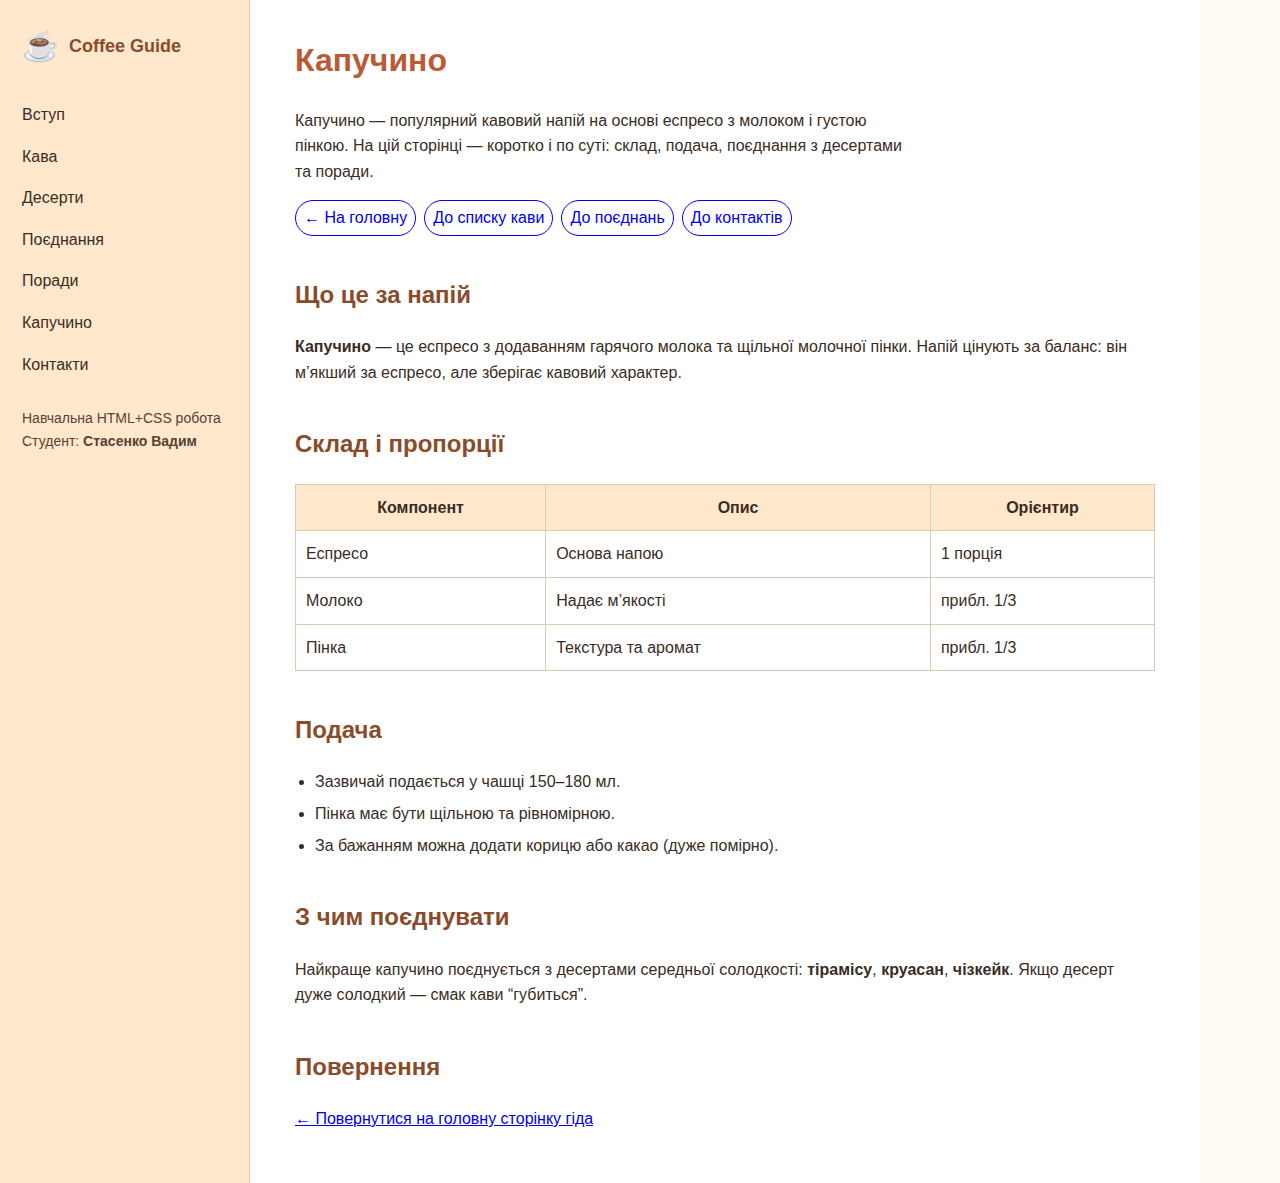
<file: cappuccino.html>
<!doctype html>
<html lang="uk">
<head>
  <meta name="viewport" content="width=device-width, initial-scale=1">
  <meta charset="utf-8">
  <title>Капучино — сторінка напою</title>
  <meta name="description" content="Сторінка про капучіно: склад, подача, поради та поєднання з десертами.">
  <link rel="stylesheet" href="style.css">

  <style>
    .pill{ display:inline-block; padding:.25rem .5rem; border:1px solid currentColor; border-radius:999px; text-decoration:none; }
    .pill:hover,.pill:focus{ text-decoration:none; }
    .chips{ display:flex; flex-wrap:wrap; gap:.5rem; margin:1rem 0; }
  </style>
</head>

<body>
<a class="skip-link" href="#main">Перейти до основного вмісту</a>

<div class="layout">
  <aside class="sidebar">
    <div class="brand">
      <span class="brand__icon">☕</span>
      <span class="brand__title">Coffee Guide</span>
    </div>

    <nav class="menu" aria-label="Бокова навігація">
      <a href="index.html#intro">Вступ</a>
      <a href="index.html#coffee">Кава</a>
      <a href="index.html#desserts">Десерти</a>
      <a href="index.html#pairing">Поєднання</a>
      <a href="index.html#tips">Поради</a>
      <a href="cappuccino.html">Капучино</a>
      <a href="index.html#contact">Контакти</a>
    </nav>

    <p class="sidebar__note">
      Навчальна HTML+CSS робота<br>
      Студент: <strong>Стасенко Вадим</strong>
    </p>
  </aside>

  <main id="main" class="content">
    <header class="header">
      <h1>Капучино</h1>
      <p>
        Капучино — популярний кавовий напій на основі еспресо з молоком і
        густою пінкою. На цій сторінці — коротко і по суті: склад, подача,
        поєднання з десертами та поради.
      </p>

      <div class="chips" aria-label="Швидка навігація">
        <a class="pill" href="index.html">← На головну</a>
        <a class="pill" href="index.html#coffee">До списку кави</a>
        <a class="pill" href="index.html#pairing">До поєднань</a>
        <a class="pill" href="index.html#contact">До контактів</a>
      </div>
    </header>

    <section aria-labelledby="whatIs">
      <h2 id="whatIs">Що це за напій</h2>
      <p>
        <strong>Капучино</strong> — це еспресо з додаванням гарячого молока та
        щільної молочної пінки. Напій цінують за баланс: він м’якший за еспресо,
        але зберігає кавовий характер.
      </p>
    </section>

    <section aria-labelledby="composition">
      <h2 id="composition">Склад і пропорції</h2>
      <table>
        <thead>
          <tr>
            <th>Компонент</th>
            <th>Опис</th>
            <th>Орієнтир</th>
          </tr>
        </thead>
        <tbody>
          <tr>
            <td>Еспресо</td>
            <td>Основа напою</td>
            <td>1 порція</td>
          </tr>
          <tr>
            <td>Молоко</td>
            <td>Надає м’якості</td>
            <td>прибл. 1/3</td>
          </tr>
          <tr>
            <td>Пінка</td>
            <td>Текстура та аромат</td>
            <td>прибл. 1/3</td>
          </tr>
        </tbody>
      </table>
    </section>

    <section aria-labelledby="serving">
      <h2 id="serving">Подача</h2>
      <ul>
        <li>Зазвичай подається у чашці 150–180 мл.</li>
        <li>Пінка має бути щільною та рівномірною.</li>
        <li>За бажанням можна додати корицю або какао (дуже помірно).</li>
      </ul>
    </section>

    <section aria-labelledby="dessert">
      <h2 id="dessert">З чим поєднувати</h2>
      <p>
        Найкраще капучино поєднується з десертами середньої солодкості:
        <strong>тірамісу</strong>, <strong>круасан</strong>, <strong>чізкейк</strong>.
        Якщо десерт дуже солодкий — смак кави “губиться”.
      </p>
    </section>

    <section aria-labelledby="back">
      <h2 id="back">Повернення</h2>
      <p><a href="index.html">← Повернутися на головну сторінку гіда</a></p>
    </section>
  </main>
</div>

</body>
</html>
</file>
<file: style.css>
* {
  box-sizing: border-box;
}

html {
  scroll-behavior: smooth;
}

body {
  margin: 0;
  font-family: "Segoe UI", Arial, sans-serif;
  line-height: 1.6;
  color: #3a2c24;
  background: #fffaf4;
}

/* accessibility */
.skip-link {
  position: absolute;
  left: -999px;
}
.skip-link:focus {
  left: 10px;
  top: 10px;
  background: #000;
  color: #fff;
  padding: 8px 12px;
  z-index: 1000;
}

/* ===== LAYOUT ===== */
.layout {
  display: flex;
  min-height: 100vh;
}

/* ===== SIDEBAR ===== */
.sidebar {
  width: 250px;
  padding: 22px;
  background: #ffe8cc;
  border-right: 1px solid #e3c6a8;
}

.brand {
  display: flex;
  align-items: center;
  gap: 10px;
  margin-bottom: 24px;
}

.brand__icon {
  font-size: 30px;
}

.brand__title {
  font-size: 18px;
  font-weight: 700;
  color: #8a4b2a;
}

.menu a {
  display: block;
  padding: 8px 0;
  text-decoration: none;
  font-weight: 500;
  color: #3a2c24;
}

.menu a:hover {
  color: #b85c38;
}

.sidebar__note {
  margin-top: 22px;
  font-size: 14px;
  color: #5a4033;
}

/* ===== CONTENT ===== */
.content {
  flex: 1;
  padding: 35px 45px;
  max-width: 950px;
  background: #fff;
}

/* ===== TEXT ===== */
.header h1 {
  margin-top: 0;
  color: #b85c38;
}

.header p {
  max-width: 70ch;
}

h2 {
  margin-top: 40px;
  color: #8a4b2a;
}

ul,
ol {
  padding-left: 20px;
}

li {
  margin-bottom: 6px;
}

/* ===== ДЕСЕРТИ — КАРТИНКА СПРАВА ===== */
#desserts {
  position: relative;
  padding-right: 360px; /* місце під картинку */
  min-height: 320px;

  background-image: url("images/coffee-bg.jpg");
  background-repeat: no-repeat;
  background-position: right 30px top 40px;
  background-size: 300px auto;
}

/* ===== TABLE ===== */
table {
  border-collapse: collapse;
  width: 100%;
  margin-top: 15px;
  background: #fff;
}

table th,
table td {
  border: 1px solid #e0c9b1;
  padding: 10px;
}

table th {
  background: #ffe8cc;
}

/* ===== FORM ===== */
.form {
  max-width: 420px;
}

.form label {
  display: block;
  margin-bottom: 12px;
}

input,
textarea {
  width: 100%;
  padding: 9px;
  border-radius: 5px;
  border: 1px solid #d9b99b;
}

button {
  background: #b85c38;
  color: #fff;
  border: none;
  padding: 10px 18px;
  cursor: pointer;
}

button:hover {
  background: #8a4b2a;
}

/* ===== ADAPTIVE ===== */
@media (max-width: 1000px) {
  #desserts {
    padding-right: 260px;
    background-size: 220px auto;
  }
}

@media (max-width: 800px) {
  .layout {
    flex-direction: column;
  }

  .sidebar {
    width: 100%;
    border-right: none;
    border-bottom: 1px solid #e3c6a8;
  }

  /* на мобілці прибираємо картинку */
  #desserts {
    padding-right: 0;
    background-image: none;
  }

  .content {
    padding: 25px 20px;
  }
}
</file>
